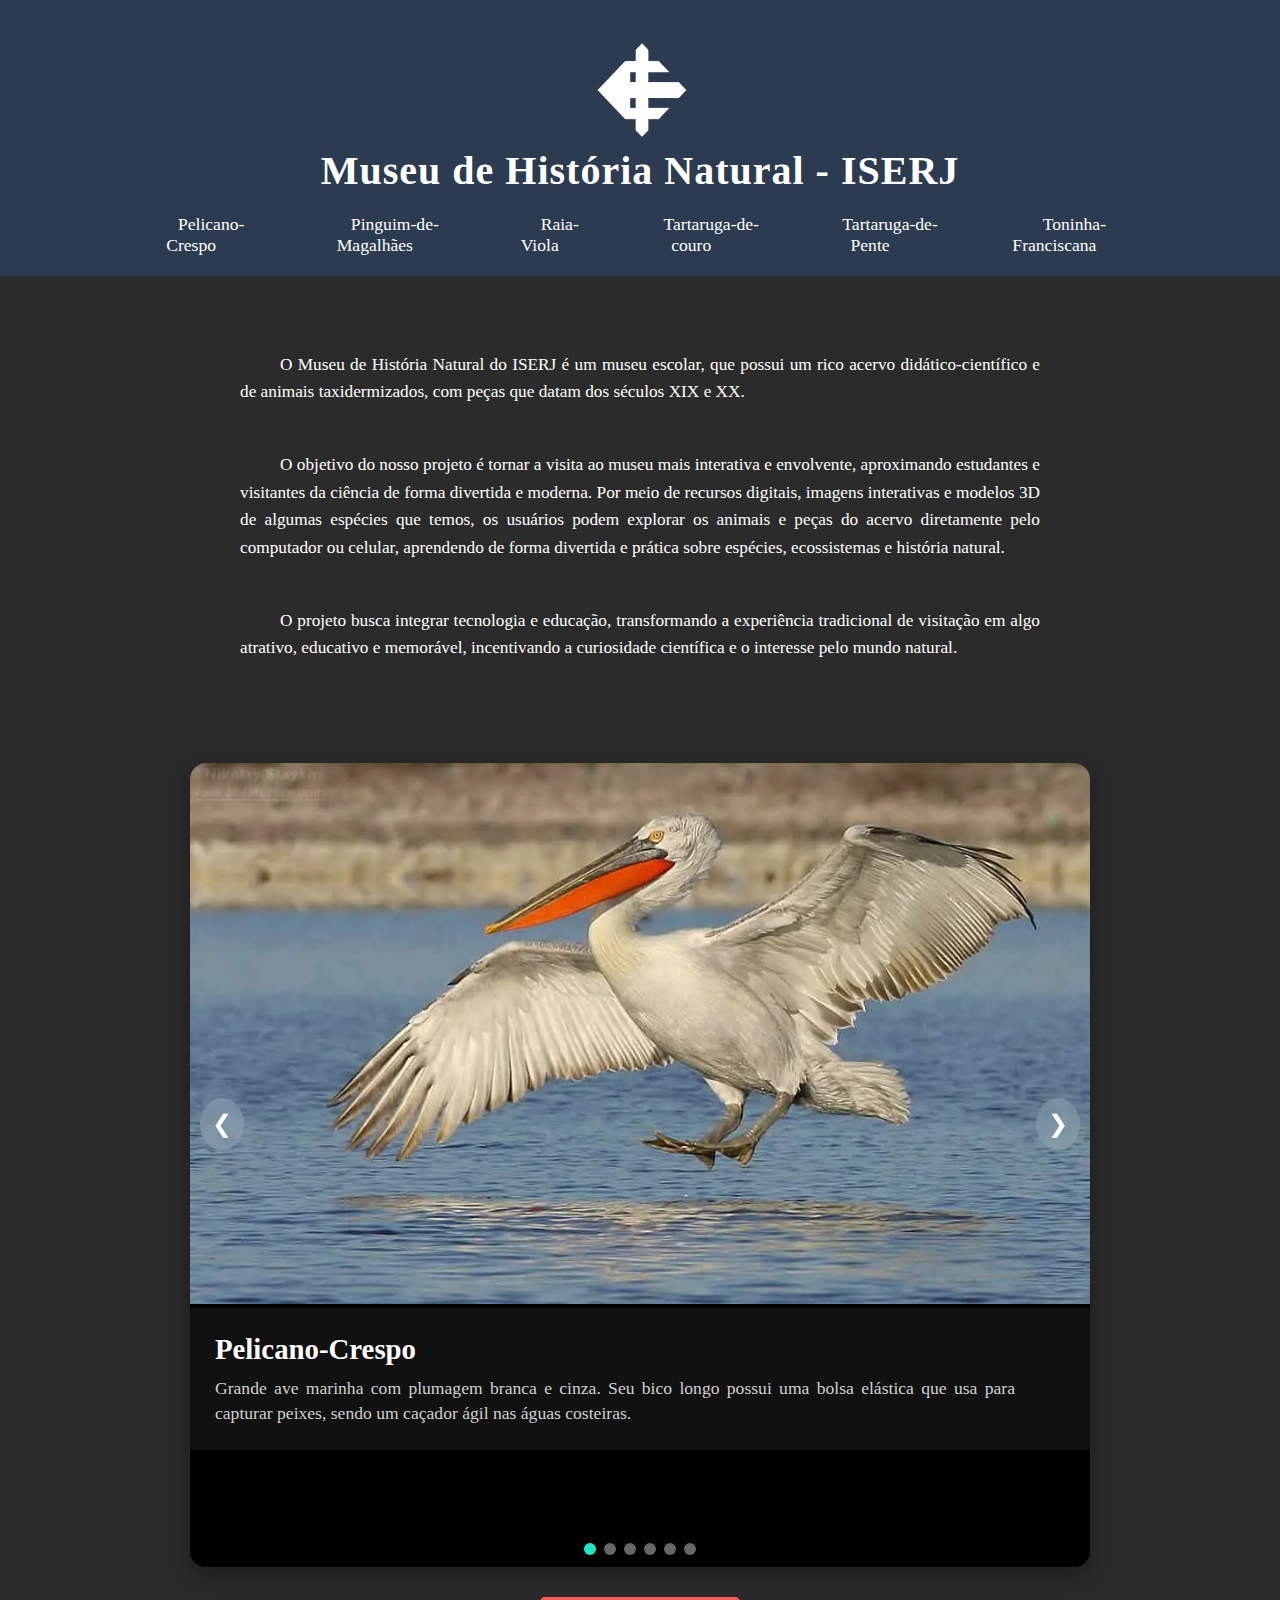
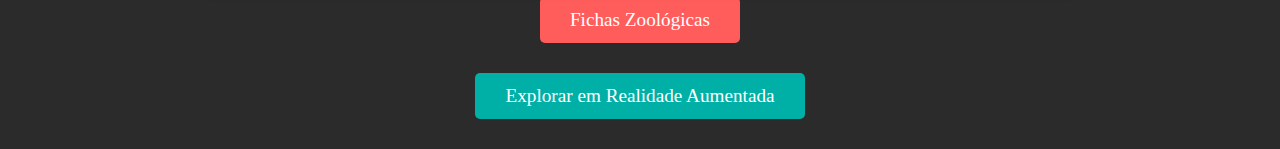
<file: index.html>
<!DOCTYPE html>
<html lang="pt-br">
<head>
    <meta charset="UTF-8">
    <meta name="viewport" content="width=device-width, initial-scale=1.0">
    <title>Museu de História Natural</title>
    <link rel="icon" href="img/favicon.webp" type="image/webp">
    <link rel="stylesheet" href="index.css" type="text/css">
    <link rel="stylesheet" href="carousel.css" type="text/css">
</head>
<body>
    <header>
        <img src="img/logo_iserj.webp" alt="Logo ISERJ" class="logo">
        <div class="container">
            <h1>Museu de História Natural - ISERJ</h1>
            <nav>
                <ul>
                    <li><a href="pelicano-crespo.html">Pelicano-Crespo</a></li>
                    <li><a href="pinguim-de-magalhaes.html">Pinguim-de-Magalhães</a></li>
                    <li><a href="raia-viola.html">Raia-Viola</a></li>
                    <li><a href="tartaruga-de-couro.html">Tartaruga-de-couro</a></li>
                    <li><a href="tartaruga-de-pente.html">Tartaruga-de-Pente</a></li>
                    <li><a href="toninha-franciscana.html">Toninha-Franciscana</a></li>
                </ul>
            </nav>
        </div>
    </header>

    <main>
        <section class="mainText">
            <div class="text-container">    
                <p>O Museu de História Natural do ISERJ é um museu escolar, que possui um rico acervo didático-científico e de animais taxidermizados, com peças que datam dos séculos XIX e XX.</p>
                <p>O objetivo do nosso projeto é tornar a visita ao museu mais interativa e envolvente, aproximando estudantes e visitantes da ciência de forma divertida e moderna. Por meio de recursos digitais, imagens interativas e modelos 3D de algumas espécies que temos, os usuários podem explorar os animais e peças do acervo diretamente pelo computador ou celular, aprendendo de forma divertida e prática sobre espécies, ecossistemas e história natural.</p>
                <p>O projeto busca integrar tecnologia e educação, transformando a experiência tradicional de visitação em algo atrativo, educativo e memorável, incentivando a curiosidade científica e o interesse pelo mundo natural.</p>
            </div>
        </section>
        
        <div class="extern-container">
            <section class="carousel">
                <div class="carousel-container">
                    <div class="carousel-item active">
                        <div class="carousel-pelicano">
                            <img src="img/pelicano-crespo.webp" alt="Pelicano-Crespo">
                        </div>
                        <div class="carousel-caption">
                           <h2>Pelicano-Crespo</h2>
                        <p>Grande ave marinha com plumagem branca e cinza. Seu bico longo possui uma bolsa elástica que usa para capturar peixes, sendo um caçador ágil nas águas costeiras.</p>
                    </div>
                </div>
                <div class="carousel-item">
                    <img src="img/pinguim-de-magalhaes.webp" alt="Pinguim-de-Magalhães">
                    <div class="carousel-caption">
                        <h2>Pinguim-de-Magalhães</h2>
                        <p>Vive no hemisfério sul, especialmente em colônias na Argentina e Chile. Nada muito bem mesmo sem voar, e se alimenta de peixes, lulas e pequenos crustáceos.</p>
                    </div>
                </div>
                <div class="carousel-item">
                    <img src="img/raia-viola.webp" alt="Raia-Viola">
                        <div class="carousel-caption">
                        <h2>Raia-Viola</h2>
                        <p>Peixe achatado que vive no fundo do mar brasileiro. Alimenta-se de crustáceos e moluscos e está em risco crítico de extinção, principalmente por captura acidental em redes de pesca.</p>
                    </div>
                </div>
                <div class="carousel-item">
                        <img src="img/tartaruga-de-couro.webp" alt="Tartaruga-de-Couro">
                        <div class="carousel-caption">
                            <h2>Tartaruga-de-Couro</h2>
                            <p>A maior tartaruga marinha do mundo, com carapaça flexível coberta de pele. Vive no oceano aberto, alimentando-se principalmente de águas-vivas, e realiza longas migrações.</p>
                        </div>
                    </div>
                    <div class="carousel-item">
                        <img src="img/toninha.webp" alt="Toninha-Franciscana">
                        <div class="carousel-caption">
                            <h2>Toninha-Franciscana</h2>
                            <p>Um pequeno golfinho encontrado na costa atlântica da América do Sul.</p>
                        </div>
                    </div>
                    <div class="carousel-item">
                        <img src="img/tartaruga-de-pente.webp" alt="Tartaruga-de-Pente">
                        <div class="carousel-caption">
                            <h2>Tartaruga-de-Pente</h2>
                            <p>Tartaruga tropical com carapaça escamosa e colorida. Vive em recifes de corais e águas costeiras, alimentando-se de pequenos invertebrados. É criticamente ameaçada devido à ação humana.</p>
                        </div>
                    </div>
                </div>

                <button class="carousel-btn prev">&#10094;</button>
                <button class="carousel-btn next">&#10095;</button>
                <div class="carousel-indicators"></div>
            </section>
        </div>
        <section class="pdf-button">
            <a href="documentation.html" class="btn-pdf">Fichas Zoológicas</a>
        </section>
        <section class="ar-button">
            <a href="AR/" class="btn-ar">Explorar em Realidade Aumentada</a>
        </section>
    </main>
    <script src="carousel.js"></script>
</body>
</html>
</file>
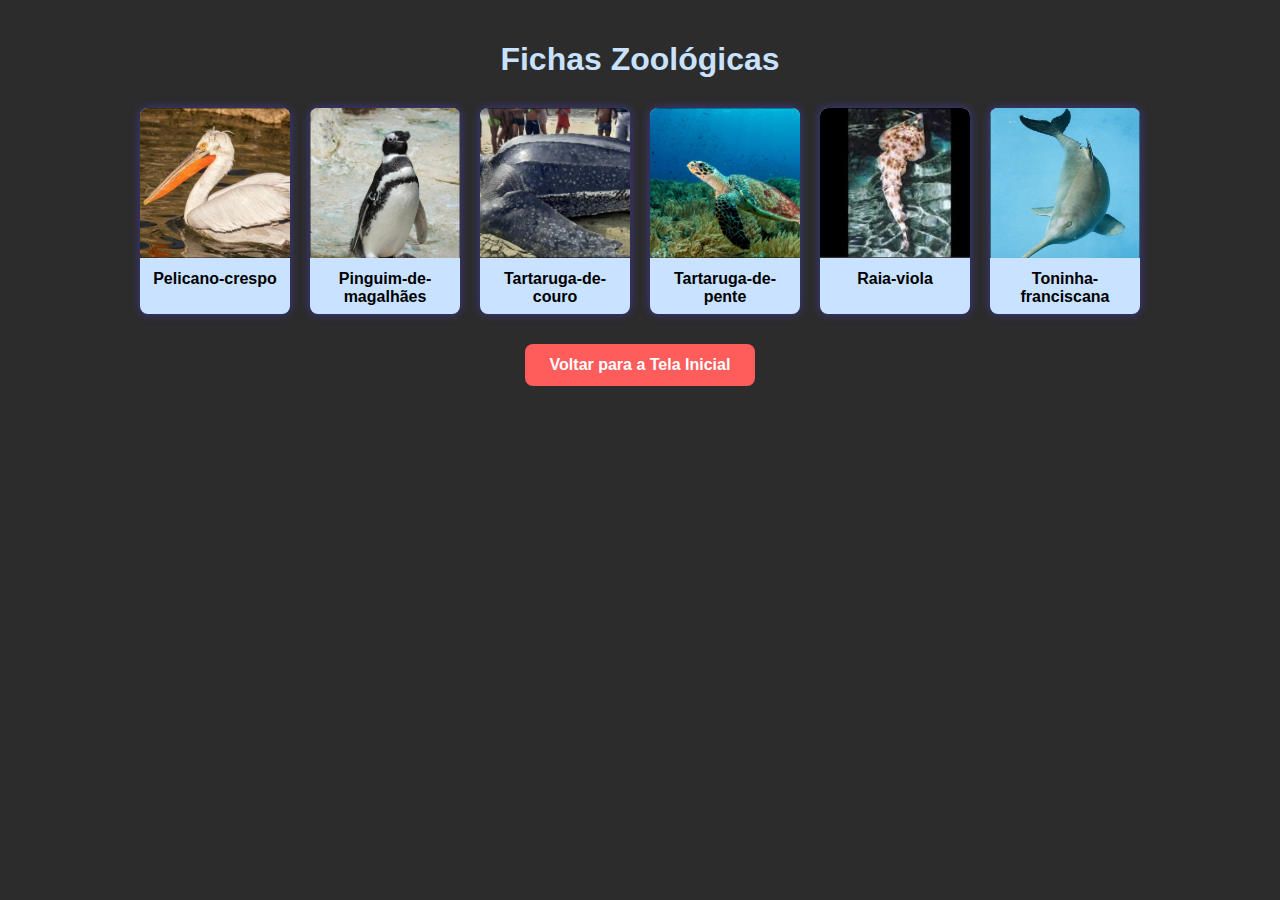
<file: documentation.html>
<!DOCTYPE html>
<html lang="pt-BR">
<head>
    <meta charset="UTF-8">
    <meta name="viewport" content="width=device-width, initial-scale=1.0">
    <title>Fichas Zoológicas</title>
    <link rel="icon" href="img/favicon.webp" type="image/webp">
    <style>
        body {
            background-color: #2c2c2c;
            color: #ffffff;
            margin: 0;
            font-family: Arial, sans-serif;
            text-align: center;
            padding: 20px;
        }
        h1 {
            color: #c8e2ff;
        }

        a {
            color: #1a1a1a;
            text-decoration: none;
            color: inherit;
            cursor: default;
        }

        .animal-list {
            display: flex;
            flex-wrap: wrap;
            justify-content: center;
            gap: 20px;
            margin-top: 30px;
        }
        .animal-card {
            color: #000;
            width: 150px;
            cursor: pointer;
            border-radius: 8px;
            overflow: hidden;
            background-color: #c8e2ff;
            box-shadow: 0 0 10px rgba(65, 58, 158, 0.884);
            transition: transform 0.2s;
        }
        .animal-card:hover {
            transform: scale(1.05);
        }
        .animal-card img {
            width: 100%;
            height: 150px;
            object-fit: cover;
        }
        .animal-card p {
            margin: 8px 10px;
            font-weight: bold;
        }
        .back-button {
            margin: 30px auto;
            text-align: center;
            
        }
        .back-button a {
            display: inline-block;
            padding: 12px 25px;
            background-color: #ff5c5c;
            color: #fff;
            font-weight: bold;
            text-decoration: none;
            border-radius: 8px;
            transition: background-color 0.3s, transform 0.2s;
        }
        .back-button a:hover {
            background-color: #e04a4a;
            transform: scale(1.05);
        }
    </style>
</head>
<body>
    <h1>Fichas Zoológicas</h1>
    <div class="animal-list">
        <a class="animal-card" href="pelicano-crespo.html">
            <img src="img/pelicano-crespo-doc.png" alt="Pinguim Adulto">
            <p>Pelicano-crespo</p>
        </a>
        <a class="animal-card" href="pinguim-de-magalhaes.html">
            <img src="img/pinguim-de-magalhaes-doc.png" alt="Pinguim Jovem">
            <p>Pinguim-de-magalhães</p>
        </a>
        <a class="animal-card" href="tartaruga-de-couro.html">
            <img src="img/tartaruga-de-couro-doc.png" alt="Tartaruga Casco">
            <p>Tartaruga-de-couro</p>
        </a>

        <a class="animal-card" href="tartaruga-de-pente.html">
            <img src="img/tartaruga-de-pente-doc.png" alt="Tartaruga">
            <p>Tartaruga-de-pente</p>
        </a>

        <a class="animal-card" href="raia-viola.html">
            <img src="img/raia-viola-doc.png" alt="Raia">
            <p>Raia-viola</p>
        </a>
        <a class="animal-card" href="toninha-franciscana.html">
            <img src="img/toninha-franciscana-doc.png" alt="Toninha">
            <p>Toninha-franciscana</p>
        </a>
    </div>
    <div class="back-button">
        <a href="index.html">Voltar para a Tela Inicial</a>
    </div>
</body>
</html>
</file>
<file: index.css>
body {
    font-family: 'Times New Roman', Times, serif;
    margin: 0;
    padding: 0;
    background-color: #2b2b2b;
}

section .mainText {
    padding: 20px 20px;
}

header {
    position: relative;
    display: flex;
    flex-direction: column;
    align-items: center;
    background-color: #2d3b50;
    color: white;
    padding: 20px 0;
}

header img {
    max-height: 150px;
    
}

.logo {
    position: relative;
    top: 20px;
    width: 100px;
    filter: brightness(0) invert(1);
}

header img {
    filter: brightness(0) invert(1);
}

.container {
    width: 80%;
    margin: 0 auto;
    text-align: center;
}

h1 {
    font-size: 2.5em;
    margin-bottom: 20px;
    letter-spacing: 1px;
}

nav {
    display: flex;
    justify-content: center;
}

nav ul {
    list-style: none;
    padding: 0;
    margin: 0;
    display: flex;
    justify-content: center;
    gap: 15px;
}

nav ul li {
    display: inline;
}

nav ul li a {
    text-decoration: none;
    color: white;
    font-size: 1.1em;
    padding: 10px 20px;
    border-radius: 5px;
    transition: background-color 0.3s ease, transform 0.2s ease;
}

nav ul li a:hover {
    color: #20d0c6;
    transform: scale(1.1);
}

main section p {
    font-size: 0.9em;
    line-height: 1.6;
    color: #ffffff;
    text-align: justify;
    max-width: 800px;
    margin: 45px auto;
}

@media screen and (max-width: 768px) {
    h1 {
        font-size: 2em;
    }

    nav ul {
        flex-direction: column;
        align-items: center;
    }

    nav ul li a {
        font-size: 1.2em;
        margin: 5px 0;
    }
}

.text-container {
    padding: 30px;
    font-size: 1.2rem;
    text-indent: 40px;
}

.ar-button {
    text-align: center;
    margin: 30px auto;
}

.btn-ar {
    display: inline-block;
    padding: 12px 30px;
    background-color: #00b0a6;
    color: white;
    font-size: 1.2em;
    text-decoration: none;
    border-radius: 5px;
    transition: background-color 0.3s ease, transform 0.2s ease;
}

.pdf-button {
    text-align: center;
    margin: 30px auto;
}

.btn-pdf {
    display: inline-block;
    padding: 12px 30px;
    background-color: #ff5c5c;
    color: white;
    font-size: 1.2em;
    text-decoration: none;
    border-radius: 5px;
    transition: background-color 0.3s ease, transform 0.2s ease;
}

.btn-ar:hover {
    background-color: #1a9f94;
    transform: scale(1.05);
}

.extern-container {
    margin: 2%;
}
</file>
<file: carousel.css>
.carousel {
  position: relative;
  max-width: 900px;
  overflow: hidden;
  border-radius: 16px;
  background: #000;
  box-shadow: 0 8px 25px rgba(0,0,0,0.35);
  left: 50%;
  transform: translateX(-50%);
}

.carousel-container {
  display: flex;
  width: 100%;
  transition: transform 0.5s ease-in-out;
}

.carousel-item {
  width: 100%;
  flex-shrink: 0;
  display: flex;
  flex-direction: column;
}

.carousel-item img {
  width: 100%;
  height: auto;
  object-fit: fill;
}

.carousel-caption {
  padding: 25px;
  background: #111;
  color: #fff;
  display: flex;
  flex-direction: column;
  gap: 10px;
}

.carousel-caption h2 {
  margin: 0;
  font-size: 1.8em;
  font-weight: 600;
}

.carousel-caption p {
  margin: 0;
  color: #d0d0d0;
  font-size: 1.1em;
  line-height: 1.4em;
}

.carousel-btn {
  position: absolute;
  top: 45%;
  transform: translateY(-50%);
  background: rgba(255,255,255,0.15);
  border: none;
  color: #fff;
  padding: 12px;
  cursor: pointer;
  font-size: 24px;
  border-radius: 50%;
  backdrop-filter: blur(4px);
  transition: 0.3s;
}

.carousel-btn:hover {
  background: rgba(255,255,255,0.35);
}

.carousel-btn.prev {
  left: 10px;
}

.carousel-btn.next {
  right: 10px;
}

.carousel-indicators {
  display: flex;
  justify-content: center;
  gap: 8px;
  padding: 12px;
  background: #000;
}

.carousel-indicators .dot {
  width: 12px;
  height: 12px;
  background: #666;
  border-radius: 50%;
  cursor: pointer;
  transition: 0.2s;
}

.carousel-indicators .dot.active {
  background: #1ee6c5;
}

@media (max-width: 600px) {
  .carousel-item img {
    height: 260px;
  }

  .carousel-caption {
    padding: 18px;
  }

  .carousel-btn {
    font-size: 20px;
    padding: 10px;
  }
}
</file>
